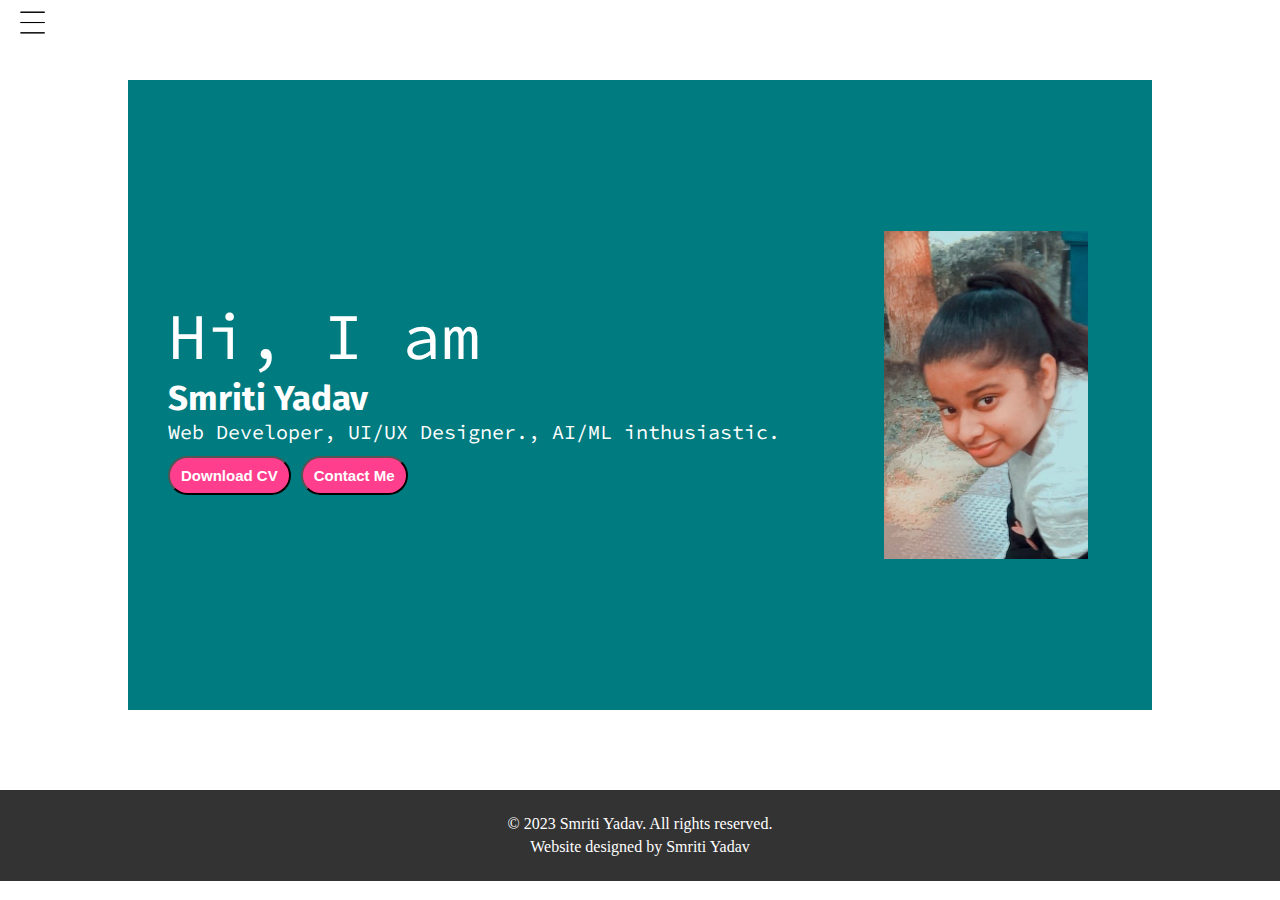
<file: Task2.Portfolio-website/index.html>
<!DOCTYPE html>
<html lang="en">
<head>
    <meta charset="UTF-8">
    <meta name="viewport" content="width=device-width, initial-scale=1.0">
    <title>My portfolio: Smriti Yadav</title>
    <link rel="stylesheet" href="./asserts/style.css">
</head>
<body>
    
    <div class="container">
    <div class="sidebar sidebargo">
        <nav>
            <ul>
                <li><a href="/">Home</a></li>
                <li><a href="./asserts/pages/intro.html">About me</a></li>
                <li><a href="./asserts/pages/projects.html">Projects</a></li>
                <li><a href="./asserts/pages/blog.html">Blog</a></li>
                <li><a href="./asserts/pages/contact.html">Contact me</a></li>
            </ul>
        </nav>
    </div>
    <div class="main">
        <div class="hamburger">
            <img  class="ham" src="./asserts/image/icons8-burger-91.png" alt="" width="25">
            <img  class="cross" src="./asserts/image/icons8-cross-50.png" alt="" width="25">
        </div>
       <div class="infoContainer">
        <div class="devInfo">
            <div class="hello">
                Hi, I am 
            </div>
            <div class="name">Smriti Yadav</div>
            <div class="about">Web Developer, UI/UX Designer., AI/ML inthusiastic.</div>
            <div class="buttons">
                <a href="./asserts/pages/202151159_Yadav_Smriti.pdf"><button>Download CV</button></a>
                <a href="./asserts/pages/contact.html"><button>Contact Me</button></a>
            </div>
        </div>
        <div class="devPic">
            <img src="./asserts/image/me.jpg" alt="me">
        </div>
       </div>
    </div>
</div>
<footer>
    <div class="footer-content">
        <p>&copy; 2023 Smriti Yadav. All rights reserved.</p>
        <p>Website designed by Smriti Yadav</p>
    </div>
</footer>
<script src="./asserts/script.js"></script>
</body>
</html>
</file>
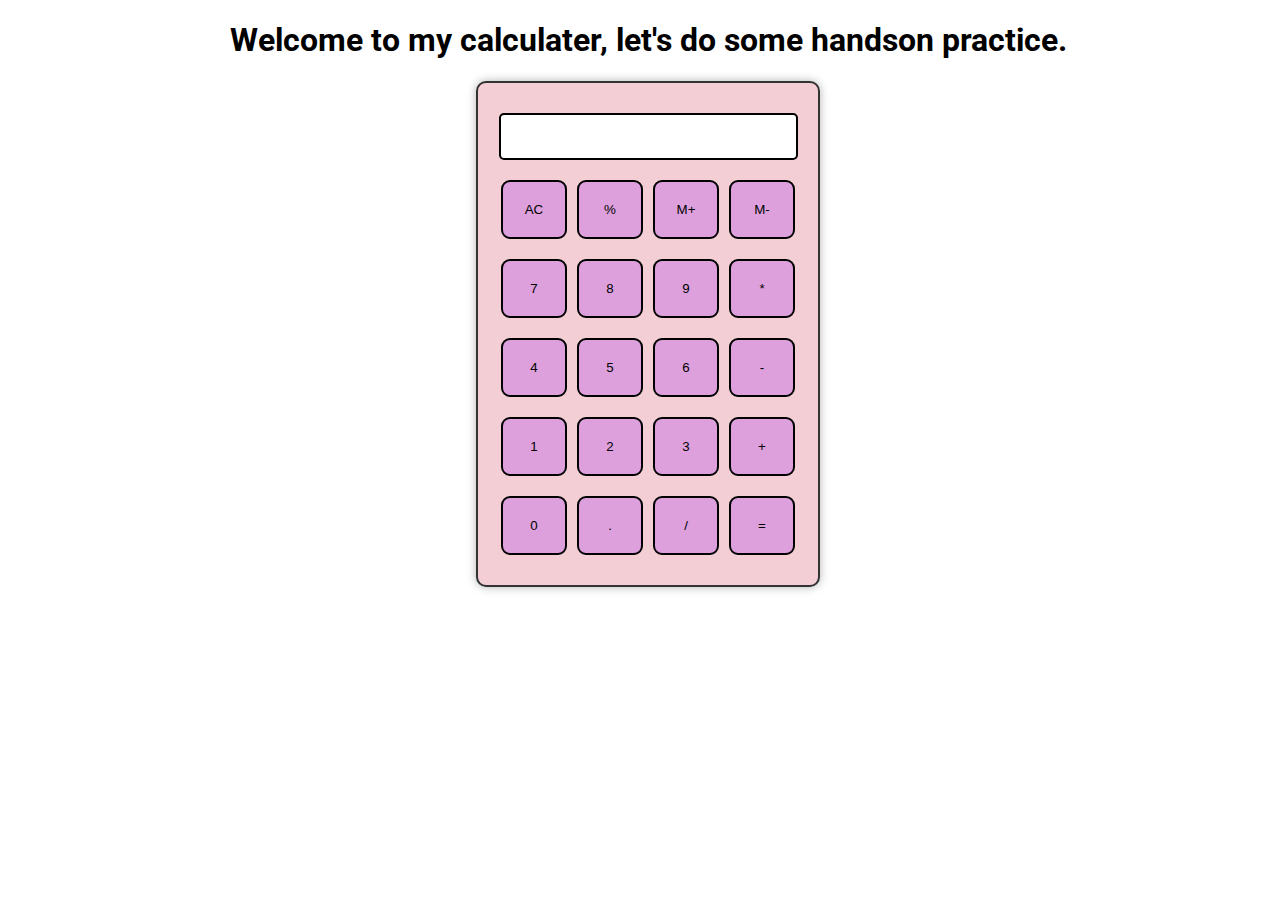
<file: Task3.CALCULATOR/index.html>
<!DOCTYPE html>
<html lang="en">
<head>
    <meta charset="UTF-8">
    <meta name="viewport" content="width=device-width, initial-scale=1.0">
    <title>Calculater</title>
    <link rel="stylesheet" href="style.css">
    <link rel="stylesheet" href="utils.css">
</head>
<body>
    <h1 class="text-center">Welcome to my calculater, let's do some handson practice.</h1>
    <div class="container bg-bl flex">
        <div class="row">
            <input class="input" type="text" />
        </div>

        <div class="row">
            <button class="button">AC</button>
            <button class="button">%</button>
            <button class="button">M+</button>
            <button class="button">M-</button>
        </div>
        <div class="row">
            <button class="button">7</button>
            <button class="button">8</button>
            <button class="button">9</button>
            <button class="button">*</button>
        </div>
        <div class="row">
            <button class="button">4</button>
            <button class="button">5</button>
            <button class="button">6</button>
            <button class="button">-</button>
        </div>
        <div class="row">
            <button class="button">1</button>
            <button class="button">2</button>
            <button class="button">3</button>
            <button class="button">+</button>
        </div>
        <div class="row">
            <button class="button">0</button>
            <button class="button">.</button>
            <button class="button">/</button>
            <button class="button">=</button>
        </div>
    </div>
    <script src="script.js"></script>
</body>
</html>
</file>
<file: Task2.Portfolio-website/asserts/style.css>
@import url('https://fonts.googleapis.com/css2?family=Fasthand&family=Fira+Sans:wght@600&family=Roboto:ital@1&family=Ysabeau+SC:wght@1000&display=swap');
@import url('https://fonts.googleapis.com/css2?family=Fasthand&family=Fira+Sans:wght@600&family=Roboto:ital@1&family=Source+Code+Pro:ital,wght@1,300&family=Ysabeau+SC:wght@1000&display=swap');
@import url('https://fonts.googleapis.com/css2?family=Fasthand&family=Fira+Sans:wght@600&family=Open+Sans:ital,wght@0,400;1,300&family=Roboto:ital@1&family=Source+Code+Pro:ital,wght@1,300&family=Ysabeau+SC:wght@1000&display=swap');


*{
    margin: 0;
    padding: 0;
}

.sidebar{
    position: absolute;
    background-color: #FFC857;
    color: #FFFFFF;
    width: 200px;
    font-family: 'Fira Sans',sans-serif;
    height: 100vh;
    transition: transform 0.3s ease-in;
}
.sidebar nav{
    padding: 35px;
}

.sidebar nav li{
    list-style: none;
    font-size: 20px;
    padding: 20px 0;
}

.sidebar nav li a{
    text-decoration: none;
    color: #FFFFFF;
}

.main{
    background-color : #FFFFFF;
    width:1700px;
}

.container{
    display: flex;
}

.infoContainer{
    width: 80vw;
    height: 70vh;
    background-color:#007B80;
    margin: 80px auto;
    display: flex;
    color: #FFFFFF;
    justify-content: space-around;
}

.devPic{
    width: 20%;
    height: auto;
    background-color:#007B80;
    margin: 135px auto;
    display: flex;
    align-items: center;
}

.devInfo{
    display: flex;
    flex-direction: column;
    justify-content: center;
    padding: 40px;
    font-family: 'Source Code Pro', sans-serif;
}


.hello{
    font-size: 65px;
}

.name{
    font-size: 35px;
    font-weight: bold;
    font-family: 'Fira Sans',sans-serif;
}

.about{
    font-size: 20px;
}

.buttons button{
    margin-top: 12px;
    padding: 9px 11px;
    border-radius: 20px;
    color: #FFFFFF;
    background-color: #FF3E8D;
    font-weight: bold;
    font-size: 15px;
    cursor: pointer;
}

.buttons button:hover{
    background-color: #FFFFFF;
    color:#FF3E8D ;
}

.devPic img{
    width: 100%;
    height: auto;
}

.contactform{
    background-color: #007B80;
    border-radius: 20px;
    box-shadow: 0 4px 8px #23cdd3;
    padding: 24px;
    margin-top: 30px;
    margin-right: 200px;
    margin-left: 200px;
    font-family: 'Fira Sans',sans-serif;
    color: #FFFFFF;
    border: 5px solid;
}

.contactform h1{
    font-family: 'Source Code Pro', sans-serif;
    text-align: center;
    font-size: 40px;
}

.contactform form div{
    padding: 10px 0;
    display: flex;
    flex-direction: column;
}

.contactform form div input{
    width: 30vw;
    border-radius: 5px;
    margin: 6px 0;
    padding: 3px;
}

#emailHelp{
    font-size: 10px;
    color: black;
    margin: 0 5px;
}

#clientmessage{
    margin: 6px 0;
    padding: 3px;
    height: 100px;
    width: 30vw;
}


form{
    display: flex;
    flex-direction: column;
    align-items: center;
}

#bt{
    margin-top: 5px;
    padding: 3px 5px;
}

.blogContainer h1{
    display: flex;
    flex-wrap: wrap;
    justify-content: center;
    margin: 20px;
}
.blogPost{
    margin: 30px;
    margin-left: 50px;
    font-family: 'Open Sans',sans-serif;
}

.blogPost h2{
    margin: auto;
    font-family: 'Fira Sans',sans-serif;
    font-size: 25px;
}

.blogPost p{
    font-size: 15px;
}

.intro{
    padding-left: 50px;
}
.intro h2{
    font-family: 'Fira Sans',sans-serif;
    font-size: 25px;
    margin: 20px;
}

.intro p{
    font-size: 18px;
    margin: 20px;
}

.skillcontainer{
    padding: 20px;
    font-size: 18px;
    font-family: 'Source Code Pro',sans-serif;
    font-weight: 800;
}

.skill3{
    width: 300px;
    height: 8px;
    background-color: #FF3E8D;
    border: 2px solid black;
}

.skill4{
    width: 400px;
    height: 8px;
    background-color: #FF3E8D;
    border: 2px solid black;
}

.skill5{
    width: 500px;
    height: 8px;
    background-color: #FF3E8D;
    border: 2px solid black;
}

.skill2{
    width: 200px;
    height: 8px;
    background-color: #FF3E8D;
    border: 2px solid black;
}

.project-container {
    margin-left: 50px;
    display: flex;
    flex-direction: column;
}

.project-container h1{
    margin-top: 30px;
    margin-bottom: 20px;
    text-align: center;
}

.project {
    background-color :#007B80;
    padding: 20px;
    margin-right: 20px;
    margin-bottom: 20px;
    border-radius: 5px;
    box-shadow: 0 2px 4px rgba(0, 0, 0, 0.1);
    color: #FFFFFF;
}

.project h3 {
    font-size: 20px;
    margin: 0;
    margin-bottom: 5px;
}

.project p {
    font-size: 16px;
    margin: 0;
}


.sidebargo{
    transform: translate(-300px, 0px);
    position: absolute;
}
.hamburger{
    position: absolute;
    cursor: pointer;
    top: 10px;
    left: 10px;
}

.cross{
    margin-left: 145px;;
}

.ham{
    margin-left: 10px;
}
@media screen and (max-width: 768px) {
    .devPic{
        display: none;
    }
}


footer {
    background-color: #333;
    color: #fff;
    padding: 20px;
    text-align: center;
}

.footer-content {
    max-width: 800px;
    margin: 0 auto;
}

.footer-content p {
    margin: 5px;
}
</file>
<file: Task3.CALCULATOR/style.css>
@import url('https://fonts.googleapis.com/css2?family=Fasthand&family=Roboto:ital@1&family=Ysabeau+SC:wght@1000&display=swap');


html, body{
    height: 100%;
    width: 100%;
    font-family: 'Roboto', sans-serif;
}

.button{
    padding: 20px;
    margin: 0 3px;
    width: 66px;
    border: 2px solid black;
    border-radius: 9px;
    cursor: pointer;
    background-color: plum;
}

.row{
    margin: 10px 0;
}

.row input{
    width: 291px;
    font-size: 20px;
    margin: 0;
    padding: 10px 2px;
    border : 2px solid black;
    border-radius: 5px;
}

.container {
    border: 2px solid #333;
    padding: 20px;
    width: 300px; /* Set the desired width of the calculator box */
    margin: 0 auto; /* Center the calculator box on the page */
    box-shadow: 0 0 10px rgba(0, 0, 0, 0.3); /* Optional: Add a shadow for a 3D effect */
    border-radius: 10px; 
    background-color: rgb(244, 206, 213);
}
</file>
<file: Task3.CALCULATOR/utils.css>
.text-center{
    text-align: center;
}

.bg-bl{
    /* background-color: blue; */
    margin:auto;
}

.flex{
    display: flex;
    flex-direction: column;
    justify-content: center;
    align-items: center;
}
</file>
